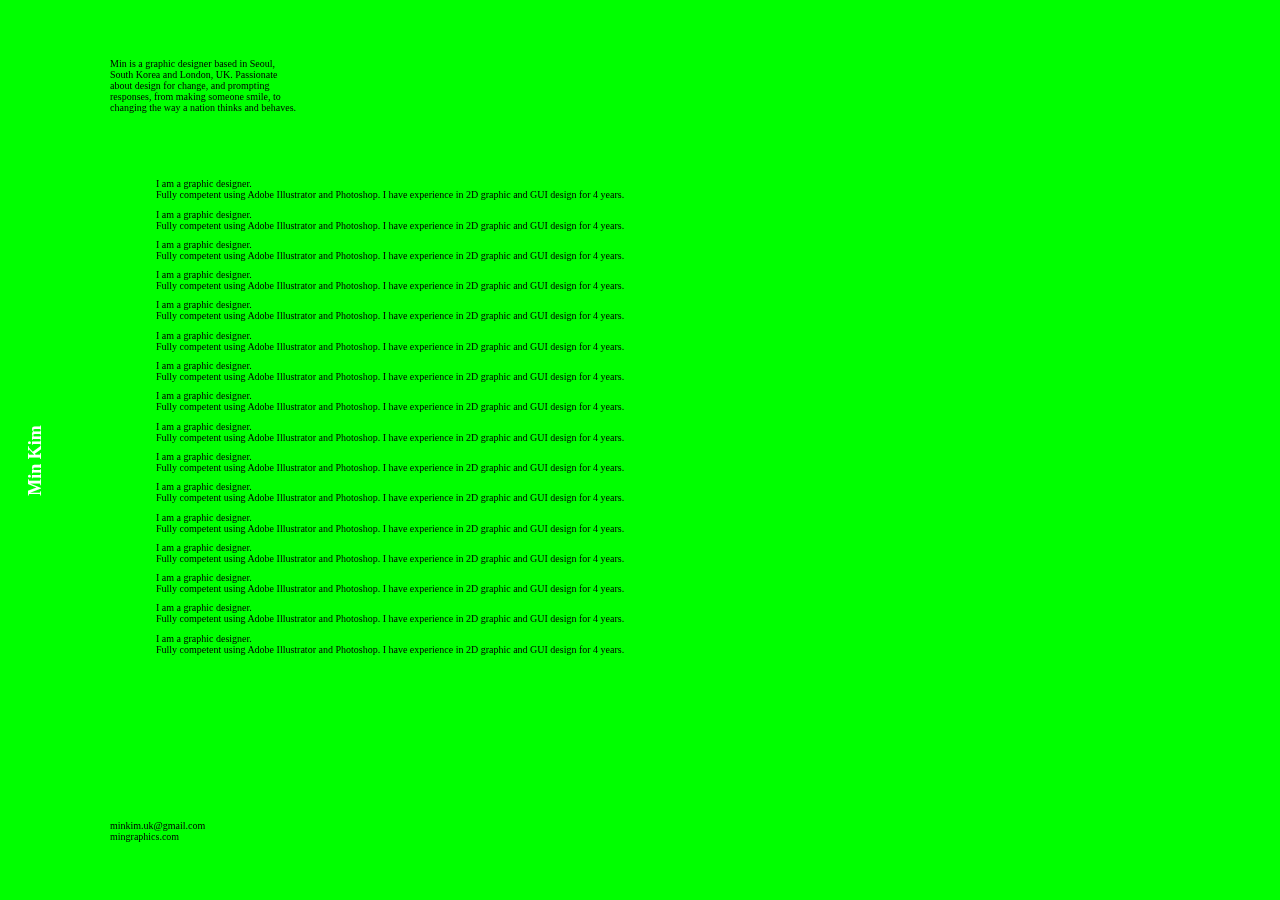
<file: index.html>
<!DOCTYPE html>
<html>
  <head>
    <title>
      Min
    </title>
    <link rel="stylesheet" type="text/css" href="/stylesheets/style.css"/>

  </head>
  <body>
    <header>
      <h2>Min is a graphic designer based in Seoul, South Korea and London, UK. Passionate about design for change, and prompting responses, from making someone smile, to changing the way a nation thinks and behaves.</h2>
    </header>
    <div id="title">
      <h1 class="rotate">Min Kim</h1>
    </div>
    <div class="container">
      <h2>I am a graphic designer. <br />Fully competent using Adobe Illustrator and Photoshop. I have experience in 2D graphic and GUI design for 4 years.</h2>
      <h2>I am a graphic designer. <br />Fully competent using Adobe Illustrator and Photoshop. I have experience in 2D graphic and GUI design for 4 years.</h2>
      <h2>I am a graphic designer. <br />Fully competent using Adobe Illustrator and Photoshop. I have experience in 2D graphic and GUI design for 4 years.</h2>
      <h2>I am a graphic designer. <br />Fully competent using Adobe Illustrator and Photoshop. I have experience in 2D graphic and GUI design for 4 years.</h2>
      <h2>I am a graphic designer. <br />Fully competent using Adobe Illustrator and Photoshop. I have experience in 2D graphic and GUI design for 4 years.</h2>
      <h2>I am a graphic designer. <br />Fully competent using Adobe Illustrator and Photoshop. I have experience in 2D graphic and GUI design for 4 years.</h2>
      <h2>I am a graphic designer. <br />Fully competent using Adobe Illustrator and Photoshop. I have experience in 2D graphic and GUI design for 4 years.</h2>
      <h2>I am a graphic designer. <br />Fully competent using Adobe Illustrator and Photoshop. I have experience in 2D graphic and GUI design for 4 years.</h2>
      <h2>I am a graphic designer. <br />Fully competent using Adobe Illustrator and Photoshop. I have experience in 2D graphic and GUI design for 4 years.</h2>
      <h2>I am a graphic designer. <br />Fully competent using Adobe Illustrator and Photoshop. I have experience in 2D graphic and GUI design for 4 years.</h2>
      <h2>I am a graphic designer. <br />Fully competent using Adobe Illustrator and Photoshop. I have experience in 2D graphic and GUI design for 4 years.</h2>
      <h2>I am a graphic designer. <br />Fully competent using Adobe Illustrator and Photoshop. I have experience in 2D graphic and GUI design for 4 years.</h2>
      <h2>I am a graphic designer. <br />Fully competent using Adobe Illustrator and Photoshop. I have experience in 2D graphic and GUI design for 4 years.</h2>
      <h2>I am a graphic designer. <br />Fully competent using Adobe Illustrator and Photoshop. I have experience in 2D graphic and GUI design for 4 years.</h2>
      <h2>I am a graphic designer. <br />Fully competent using Adobe Illustrator and Photoshop. I have experience in 2D graphic and GUI design for 4 years.</h2>
      <h2>I am a graphic designer. <br />Fully competent using Adobe Illustrator and Photoshop. I have experience in 2D graphic and GUI design for 4 years.</h2>
    </div>
    <footer>
      <h2>minkim.uk@gmail.com<br />mingraphics.com</h2>
    </footer>
  </body>
</html>
</file>
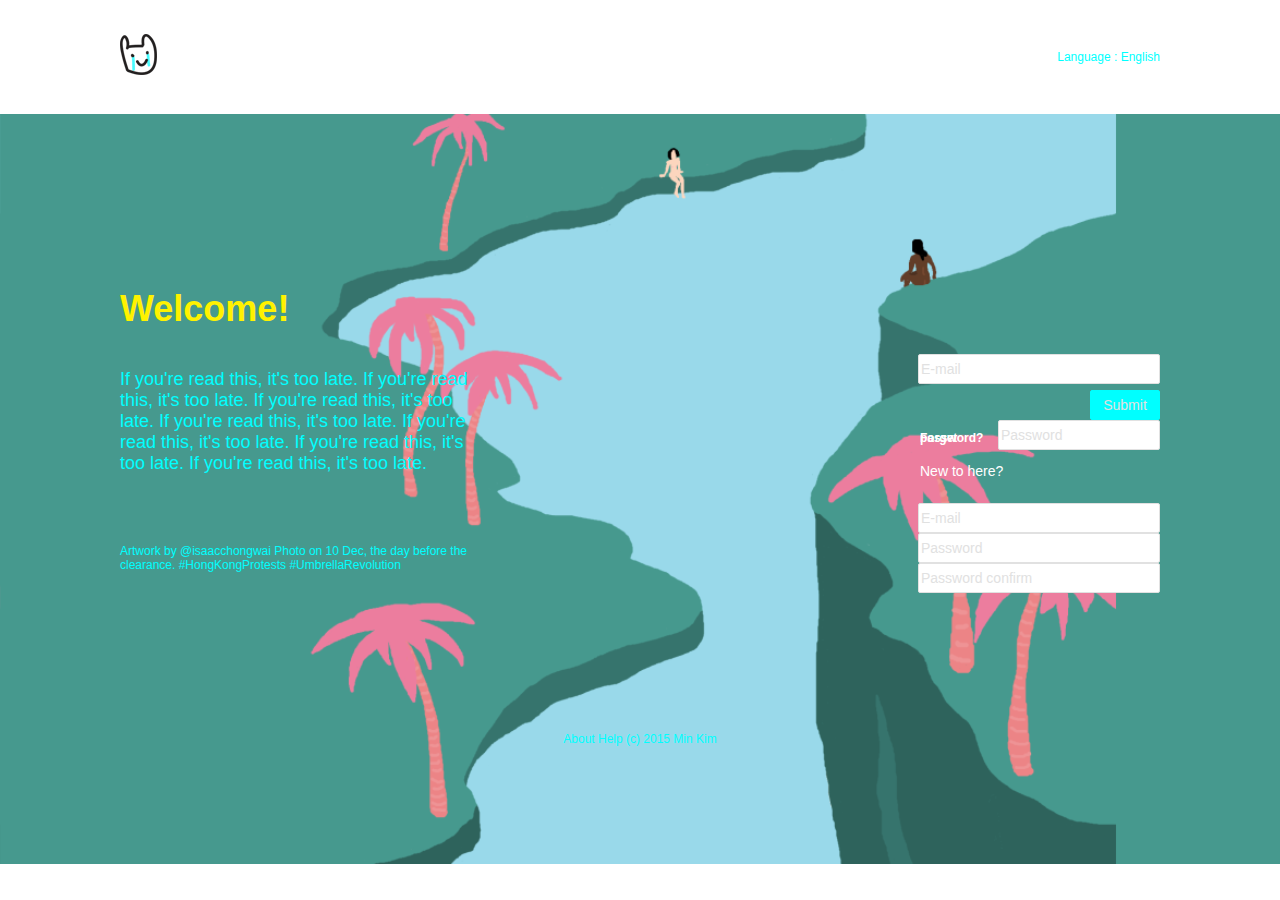
<file: welcome.html>
<!DOCTYPE html>
<html>
  <head>
    <title>
      Welcome
    </title>
    <link rel="stylesheet" type="text/css" href="/stylesheets/style2.css" />
  </head>
  <body>
    <header>
      <img src="/images/rabbit.png" /></div>
      <div id="language"><h4>Language : English</h4></div>
    </header>
    <div class="main-wrap">
      <h1>Welcome!</h1>
      <div id="welcome"><h2>If you're read this, it's too late.
              If you're read this, it's too late.
              If you're read this, it's too late.
              If you're read this, it's too late.
              If you're read this, it's too late.
              If you're read this, it's too late.
              If you're read this, it's too late.</h2>
              <p id="artworkby"><h5>Artwork by @isaacchongwai Photo on 10 Dec, the day before the clearance. #HongKongProtests #UmbrellaRevolution</h5></p>
            </div>
      <div id="login">
        <input id="email" type="text" value="E-mail"/><br /><br />
        <input id="submit" type="submit" value="Submit" />
        <input id="password" type="text" value="Password"/><br /><br />
        <h3>Forget password?</h3>
        <h6>New to here?</h6>
        <input id="email1" type="text" value="E-mail" />
        <input id="email2" type="text" value="Password" />
        <input id="email3" type="text" value="Password confirm" />
      </div>

      <footer>
        <h5><p align="center">About     Help     (c) 2015 Min Kim</p></h5>
      </footer>
    </div>



  </body>
</html>
</file>
<file: stylesheets/style.css>
html {
  margin: 0;
  padding: 0;
}

body {
  margin: 0;
  padding: 0;
  font-family: tahoma;
  background-color: #00ff00;
}

header {
  /*margin: 50px auto auto 110px;*/
  padding: 0;
  width: 190px;
  height: 100px;
  position: fixed;
  top: 50px;
  left: 110px;
}

#title {
  padding-top: 12px;
  /*width: 0px;
  height: 0px;*/
  top: 50%;
  left: 0;
  position: fixed;
  vertical-align:middle;
  text-align:center;
  display: block;
}

#title h1 {
  margin-top: -12px;
}

.container {
  /*margin: 170px auto auto 156px;*/
  padding: 0;
  position: fixed;
  top: 170px;
  right: 156px;
  left: 156px;
  bottom: 130px;
  overflow: auto;
}

footer {
  /*margin: auto auto 50px 110px;*/
  position: fixed;
  left: 110px;
  bottom: 50px;
  right: 0;
}

h1 {
  color: #ffffff;
  font-size: 18px;
  font-weight: bold;
  text-align: center;
}

h2 {
  color: black;
  font-weight: normal;
  font-size:10px;
}

.rotate {
  -webkit-transform: rotate(-90deg);
}
</file>
<file: stylesheets/style2.css>
html {
  margin: 0;
  padding: 0;
}

body {
  margin: 0;
  padding: 0;
  font-family: Helvetica;
}

header {
  margin: 34px 120px 0 120px;
  padding: 0;
  width: auto;
  height: 80px;
}

footer {
  padding: 120px;
  clear: both;
}

#artworkby {
  margin: 70px;
  position: relative;
}

#home {
  float: left;
}

#language {
  float: right;
}

.main-wrap {
  padding: 150px 120px 0 120px;
  overflow: hidden;
  background-image: url("/images/bg.png");
  background-size: contain;
  height: 600px;
  position: relative;
}

#welcome {
  padding: 0;
  width: 350px;
  float: left;
}

#login {
  width: 240px;
  height: 180px;
  float: right;
}

.content {
  float: left;
  margin-top: 80px;
  padding: 150px 120px 0 120px;
  width: 30%;
  height: 600px;
  background-image: url("/images/bg.png");
  position: relative;
}

.right {
  float: right;
  width: 70%;
  background-image: url("/images/bg.png")
}

#email {
  float: right;
  border: solid 1px;
  border-color: #e1e1e1;
  background: #ffffff;
  border-radius: 2px;
  width: 236px;
  height: 26px;
}

#email1 {
  float: right;
  border: solid 1px;
  border-color: #e1e1e1;
  background: #ffffff;
  border-radius: 2px;
  width: 236px;
  height: 26px;
}

#email2 {
  float: right;
  border: solid 1px;
  border-color: #e1e1e1;
  background: #ffffff;
  border-radius: 2px;
  width: 236px;
  height: 26px;
}


#email3 {
  float: right;
  border: solid 1px;
  border-color: #e1e1e1;
  background: #ffffff;
  border-radius: 2px;
  width: 236px;
  height: 26px;
}

#password {
  float: right;
  border: solid 1px;
  border-color: #e1e1e1;
  background: #ffffff;
  border-radius: 2px;
  width: 156px;
  height: 26px;
}

#submit {
  margin-left: 10px;
  float: right;
  border: solid 1px;
  border-color: #00ffff;
  background: #00ffff;
  border-radius: 2px;
  width: 70px;
  height: 30px;
}


textarea:focus, input:focus {
    color: #000000;
    font-size: 14px;
}

input, select, textarea{
    color: #e1e1e1;
    font-size: 14px;
}

h1 {
  color: #fff200;
  font-size: 36px;
}

h2 {
  color: #00ffff;
  font-size: 18px;
  font-weight: normal;
}

h3 {
  color: #ffffff;
  line-height: 0px;
  font-size: 12px;
  font-weight: bold;
}

h4 {
  color: #00ffff;
  text-align: right;
  font-size: 12px;
  font-weight: normal;
}

h5 {
  color: #00ffff;
  font-size: 12px;
  font-weight: normal;
}

h6 {
  color: #ffffff;
  font-size: 14px;
  line-height: 0px;
  font-weight: normal;
}
</file>
